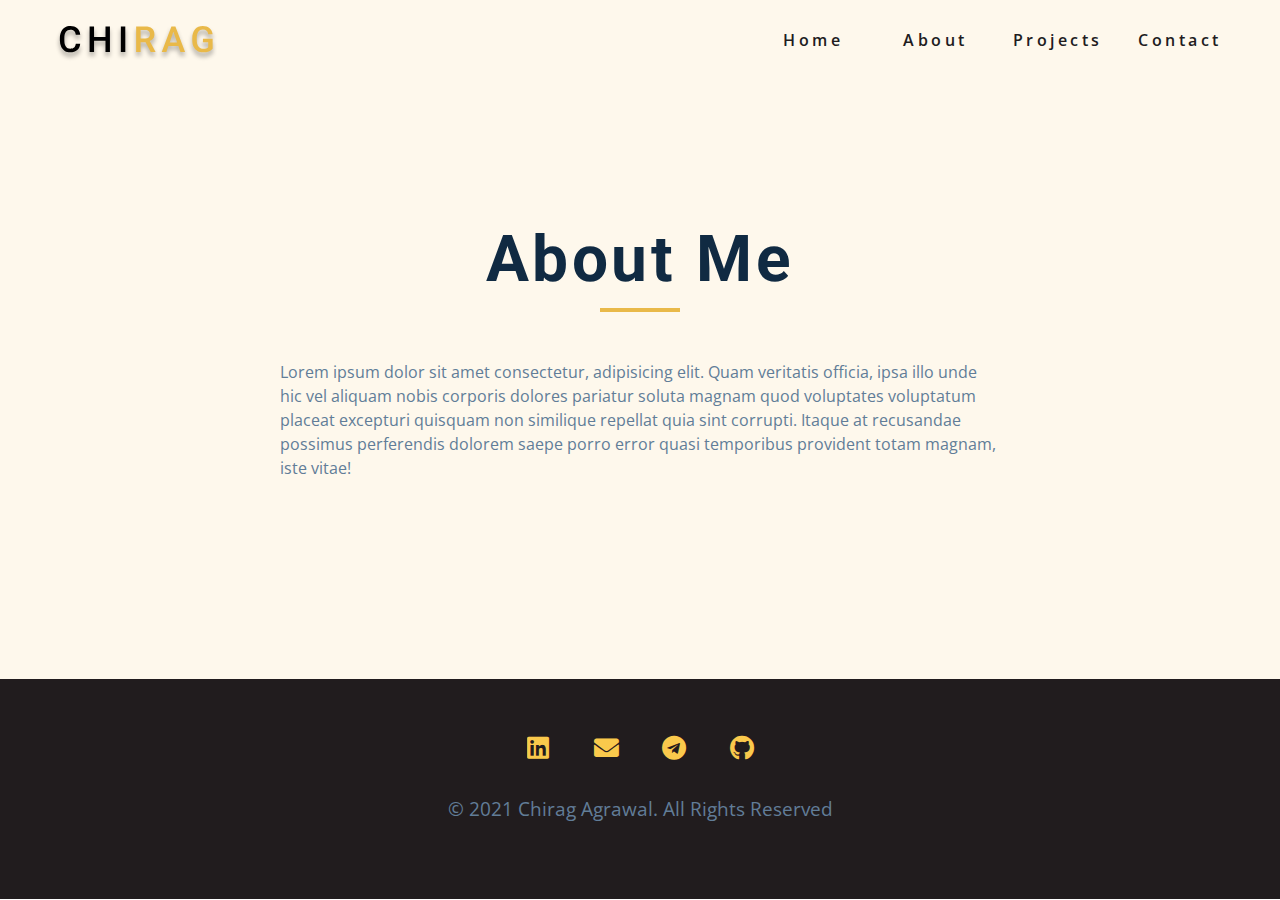
<file: about.html>
<!DOCTYPE html>
<html lang="en">
<head>
    <meta charset="UTF-8">
    <meta http-equiv="X-UA-Compatible" content="IE=edge">
    <meta name="viewport" content="width=device-width, initial-scale=1.0">
    <title>Chirag || About</title>
    <link rel="stylesheet" href="css/style.css">
    <link rel="stylesheet" href="./fontawesome-free-5.15.3-web/css/all.css">
    <link rel="shortcut icon" href="./images/android-chrome-512x512.png" type="image/x-icon">
</head>
<body>
    <!-- navbar -->
    <nav class="nav" id="nav">
        <div class="nav-center">
          <!-- nav header -->
          <div class="nav-header">
            <img src="./images/logo.svg" class="nav-logo" alt="nav logo" />
            <button class="nav-btn" id="nav-btn">
              <i class="fas fa-bars"></i>
            </button>
          </div>
          <!-- nav-links -->
          <ul class="nav-links">
            <li>
              <a href="index.html">home</a>
            </li>
            <li>
              <a href="about.html">about</a>
            </li>
            <li>
              <a href="projects.html">projects</a>
            </li>
            <li>
              <a href="contact.html">contact</a>
            </li>
          </ul>
        </div>
      </nav>
      <!-- end of navbar -->
      <!-- sidebar -->
      <aside class="sidebar" id="sidebar">
        <div>
          <button class="close-btn" id="close-btn">
            <i class="fas fa-times"></i>
          </button>
          <!-- nav-links -->
          <ul class="sidebar-links">
            <li>
              <a href="index.html">home</a>
            </li>
            <li>
              <a href="about.html">about</a>
            </li>
            <li>
              <a href="projects.html">projects</a>
            </li>
            <li>
              <a href="contact.html">contact</a>
            </li>
          </ul>
          <!-- social icons -->
          <article class="social-icons">
            <a href="https://www.linkedin.com/in/chirag-agrawal-306811205" target="_blank">
                <i class="fab fa-linkedin"></i>
            </a>
            <a href="mailto:cagrawal081200@gmail.com?subject=Portfolio Enquiry." target="_blank">
                <i class="fas fa-envelope"></i>
            </a>
            <a href="https://t.me/chirag08x" target="_blank">
                <i class="fab fa-telegram"></i>
            </a>
            <a href="https://github.com/chirag-08x" target="_blank">
              <i class="fab fa-github"></i>
          </a>
          </article>   
        </div>
      </aside>
      <!-- end of sidebar -->

      <!-- about -->
      <section class="about-single">
          <article class="section-center about-single-center">
              <article class="abt-info">
                  <h1>about me</h1>
                  <div class="underline abt-underline"></div>
              </article>
              <article class="abt-subtitle">
                <p>
                  Lorem ipsum dolor sit amet consectetur, adipisicing elit. Quam veritatis officia, ipsa illo unde hic vel aliquam nobis corporis dolores pariatur soluta magnam quod voluptates voluptatum placeat excepturi quisquam non similique repellat quia sint corrupti. Itaque at recusandae possimus perferendis dolorem saepe porro error quasi temporibus provident totam magnam, iste vitae!
                </p>
              </article>
          </article>
      </section>
      <!-- end of about -->

      <!-- Footer -->
    <footer class="footer">
        <article class="social-icons footer-icons">
            <a href="https://www.linkedin.com/in/chirag-agrawal-306811205" target="_blank">
                <i class="fab fa-linkedin"></i>
            </a>
            <a href="mailto:cagrawal081200@gmail.com?subject=Portfolio Enquiry." target="_blank">
                <i class="fas fa-envelope"></i>
            </a>
            <a href="https://t.me/chirag08x" target="_blank">
                <i class="fab fa-telegram"></i>
            </a>
            <a href="https://github.com/chirag-08x" target="_blank">
              <i class="fab fa-github"></i>
            </a>
          </article>
          <div class="footer-info">
            <p class="footer-text">&copy; <span class="date">2021</span> chirag agrawal. all rights reserved</p>
          </div>
    </footer>
    <!-- End Of Footer -->

    <script src="./js/app.js"></script>
</body>
</html>
</file>
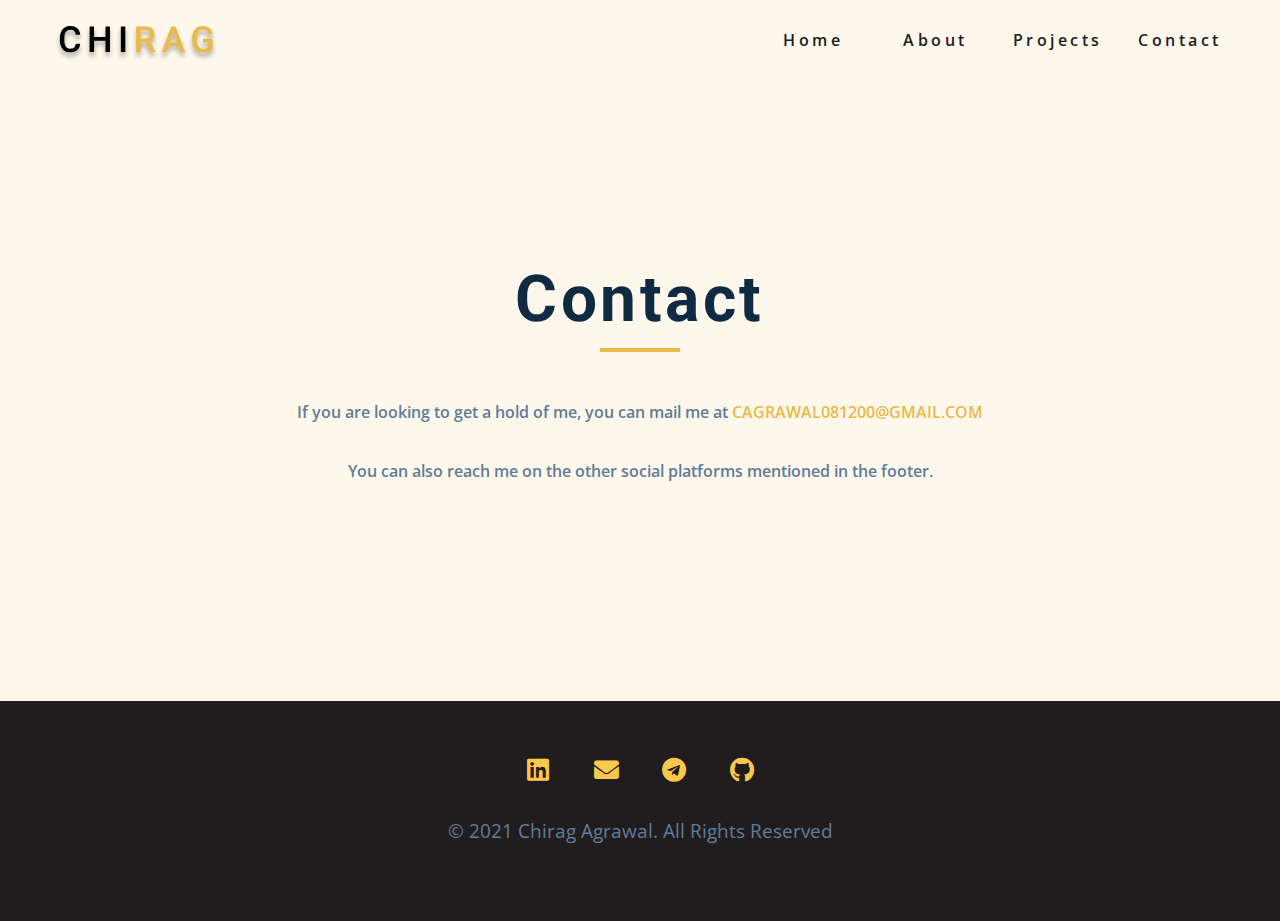
<file: contact.html>
<!DOCTYPE html>
<html lang="en">
<head>
    <meta charset="UTF-8">
    <meta http-equiv="X-UA-Compatible" content="IE=edge">
    <meta name="viewport" content="width=device-width, initial-scale=1.0">
    <title>Chirag || Contact</title>
    <link rel="stylesheet" href="./css/style.css">
    <link rel="stylesheet" href="./fontawesome-free-5.15.3-web/css/all.css">
    <link rel="shortcut icon" href="./images/android-chrome-512x512.png" type="image/x-icon">
</head>
<body>
    <!-- navbar -->
    <nav class="nav" id="nav">
        <div class="nav-center">
          <!-- nav header -->
          <div class="nav-header">
            <img src="./images/logo.svg" class="nav-logo" alt="nav logo" />
            <button class="nav-btn" id="nav-btn">
              <i class="fas fa-bars"></i>
            </button>
          </div>
          <!-- nav-links -->
          <ul class="nav-links">
            <li>
              <a href="index.html">home</a>
            </li>
            <li>
              <a href="about.html">about</a>
            </li>
            <li>
              <a href="projects.html">projects</a>
            </li>
            <li>
              <a href="contact.html">contact</a>
            </li>
          </ul>
        </div>
      </nav>
      <!-- end of navbar -->
      <!-- sidebar -->
      <aside class="sidebar" id="sidebar">
        <div>
          <button class="close-btn" id="close-btn">
            <i class="fas fa-times"></i>
          </button>
          <!-- nav-links -->
          <ul class="sidebar-links">
            <li>
              <a href="index.html">home</a>
            </li>
            <li>
              <a href="about.html">about</a>
            </li>
            <li>
              <a href="projects.html">projects</a>
            </li>
            <li>
              <a href="contact.html">contact</a>
            </li>
          </ul>
          <!-- social icons -->
          <article class="social-icons">
            <a href="https://www.linkedin.com/in/chirag-agrawal-306811205" target="_blank">
                <i class="fab fa-linkedin"></i>
            </a>
            <a href="mailto:cagrawal081200@gmail.com?subject=Portfolio Enquiry." target="_blank">
                <i class="fas fa-envelope"></i>
            </a>
            <a href="https://t.me/chirag08x" target="_blank">
                <i class="fab fa-telegram"></i>
            </a>
            <a href="https://github.com/chirag-08x" target="_blank">
              <i class="fab fa-github"></i>
            </a>
          </article>   
        </div>
      </aside>
      <!-- end of sidebar -->

      <!-- Contact -->
      <section class="contact-single">
          <article class="section-center cont-center">
              <article class="cont-info">
                  <h1>contact</h1>
                  <div class="underline cont-underline"></div>
              </article>
              <p>
                  If you are looking to get a hold of me, you can mail me at 
                  <a href="mailto:cagrawal081200@gmail.com?subject=Portfolio Enquiry." target="_blank">
                    cagrawal081200@gmail.com
                </a>
                <p>
                    You can also reach me on the other social platforms mentioned in the footer.
                </p>
              </p>

          </article>
      </section>
      <!-- End of Contact -->

      <!-- Footer -->
    <footer class="footer">
        <article class="social-icons footer-icons">
            <a href="https://www.linkedin.com/in/chirag-agrawal-306811205" target="_blank">
                <i class="fab fa-linkedin"></i>
            </a>
            <a href="mailto:cagrawal081200@gmail.com?subject=Portfolio Enquiry." target="_blank">
                <i class="fas fa-envelope"></i>
            </a>
            <a href="https://t.me/chirag08x" target="_blank">
                <i class="fab fa-telegram"></i>
            </a>
            <a href="https://github.com/chirag-08x" target="_blank">
              <i class="fab fa-github"></i>
            </a>
          </article>
          <div class="footer-info">
            <p class="footer-text">&copy; <span class="date">2021</span> chirag agrawal. all rights reserved</p>
          </div>
    </footer>

    <script src="./js/app.js"></script>
</body>
</html>
</file>
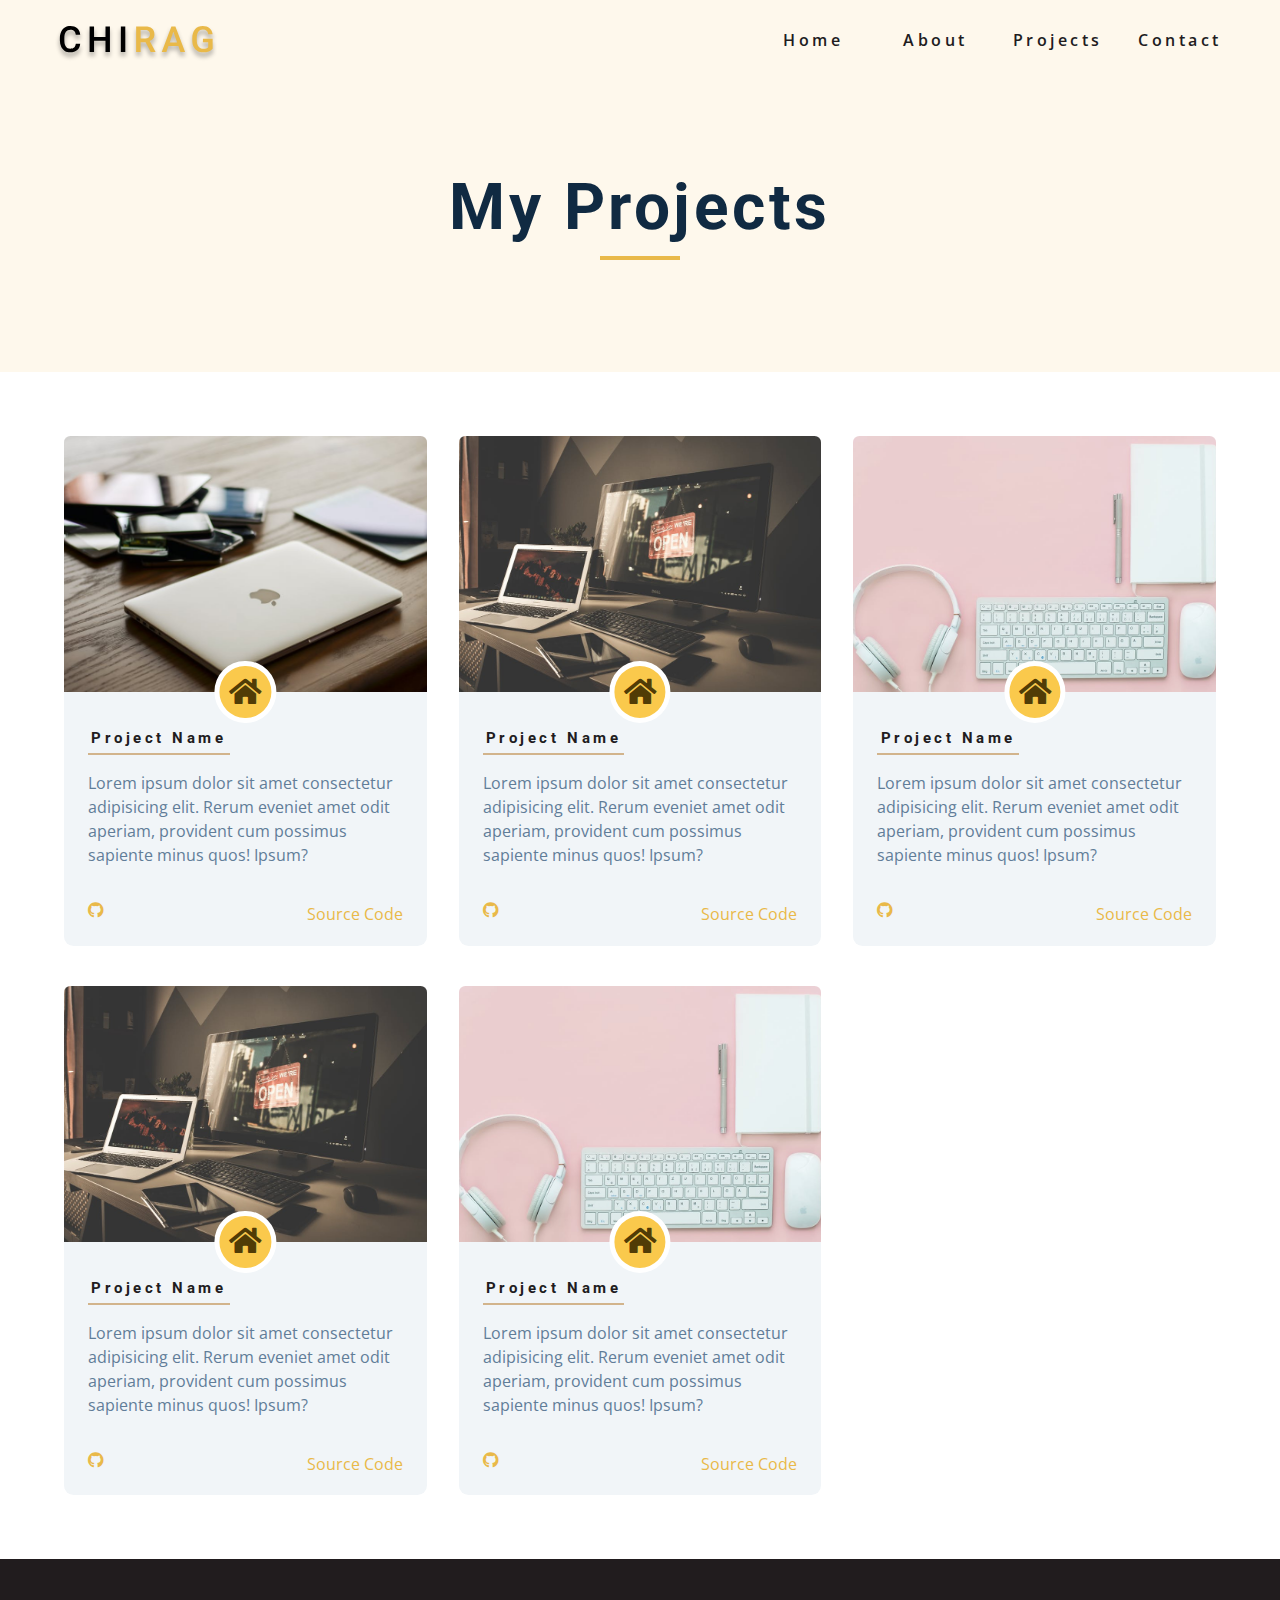
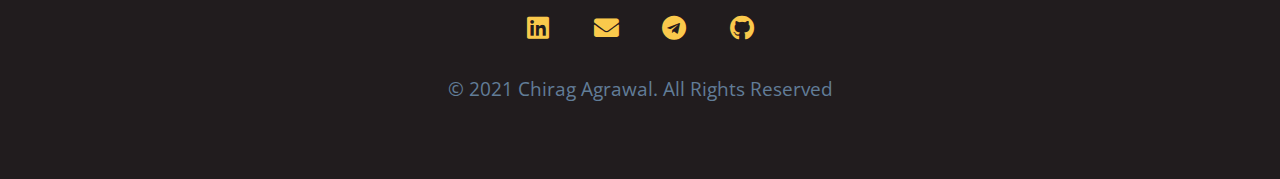
<file: projects.html>
<!DOCTYPE html>
<html lang="en">
<head>
    <meta charset="UTF-8">
    <meta http-equiv="X-UA-Compatible" content="IE=edge">
    <meta name="viewport" content="width=device-width, initial-scale=1.0">
    <title>Chirag || Projects</title>
    <link rel="stylesheet" href="./css/style.css">
    <link rel="stylesheet" href="./fontawesome-free-5.15.3-web/css/all.css">
    <link rel="shortcut icon" href="./images/android-chrome-512x512.png" type="image/x-icon">
</head>
<body>
    <!-- navbar -->
    <nav class="nav" id="nav">
        <div class="nav-center">
          <!-- nav header -->
          <div class="nav-header">
            <img src="./images/logo.svg" class="nav-logo" alt="nav logo" />
            <button class="nav-btn" id="nav-btn">
              <i class="fas fa-bars"></i>
            </button>
          </div>
          <!-- nav-links -->
          <ul class="nav-links">
            <li>
              <a href="index.html">home</a>
            </li>
            <li>
              <a href="about.html">about</a>
            </li>
            <li>
              <a href="projects.html">projects</a>
            </li>
            <li>
              <a href="contact.html">contact</a>
            </li>
          </ul>
        </div>
      </nav>
      <!-- end of navbar -->
      <!-- sidebar -->
      <aside class="sidebar" id="sidebar">
        <div>
          <button class="close-btn" id="close-btn">
            <i class="fas fa-times"></i>
          </button>
          <!-- nav-links -->
          <ul class="sidebar-links">
            <li>
              <a href="index.html">home</a>
            </li>
            <li>
              <a href="about.html">about</a>
            </li>
            <li>
              <a href="projects.html">projects</a>
            </li>
            <li>
              <a href="contact.html">contact</a>
            </li>
          </ul>
          <!-- social icons -->
          <article class="social-icons">
            <a href="https://www.linkedin.com/in/chirag-agrawal-306811205" target="_blank">
                <i class="fab fa-linkedin"></i>
            </a>
            <a href="mailto:cagrawal081200@gmail.com?subject=Portfolio Enquiry." target="_blank">
                <i class="fas fa-envelope"></i>
            </a>
            <a href="https://t.me/chirag08x" target="_blank">
                <i class="fab fa-telegram"></i>
            </a>
            <a href="https://github.com/chirag-08x" target="_blank">
                <i class="fab fa-github"></i>
            </a>
          </article>   
        </div>
      </aside>
      <!-- end of sidebar -->

      <!-- Projects -->
      <section class="prjcts">
          <article class="prjct-heading">
              <h1>my projects</h1>
              <div class="underline"></div>
          </article>
        <article class="section-center prjct-center">
            <article class="prjct prjct-1">
                <figure class="prjct-img">
                    <img src="./images/project-1.jpeg" alt="">
                </figure>
                <span class="prjct-icon"><i class="fas fa-home"></i></span>
                <div class="prjct-info">
                    <a href="javascript:void(0)" class="prjct-link">
                        <h3 class="prjct-name">project name</h3>
                    </a>
                    <p class="prjct-subtitle">
                        Lorem ipsum dolor sit amet consectetur adipisicing elit. Rerum eveniet amet odit aperiam, provident cum possimus sapiente minus quos! Ipsum?
                    </p>
                    <div class="source-code">
                        <a href="https://github.com/chirag-08x" target="_blank">
                            <i class="fab fa-github"></i>
                        </a>
                        <a href="javascript:void(0)" class="code-link">
                            <p>source code</p>
                        </a>
                    </div>
                </div>
            </article>
            <article class="prjct prjct-2">
                <figure class="prjct-img">
                    <img src="./images/project-4.jpeg" alt="">
                </figure>
                <span class="prjct-icon"><i class="fas fa-home"></i></span>
                <div class="prjct-info">
                    <a href="javascript:void(0)" class="prjct-link">
                        <h3 class="prjct-name">project name</h3>
                    </a>
                    <p class="prjct-subtitle">
                        Lorem ipsum dolor sit amet consectetur adipisicing elit. Rerum eveniet amet odit aperiam, provident cum possimus sapiente minus quos! Ipsum?
                    </p>
                    <div class="source-code">
                        <a href="https://github.com/chirag-08x" target="_blank">
                            <i class="fab fa-github"></i>
                        </a>
                        <a href="javascript:void(0)" class="code-link">
                            <p>source code</p>
                        </a>
                    </div>
                </div>
            </article>
            <article class="prjct prjct-3">
                <figure class="prjct-img">
                    <img src="./images/project-3.jpeg" alt="">
                </figure>
                <span class="prjct-icon"><i class="fas fa-home"></i></span>
                <div class="prjct-info">
                    <a href="javascript:void(0)" class="prjct-link">
                        <h3 class="prjct-name">project name</h3>
                    </a>
                    <p class="prjct-subtitle">
                        Lorem ipsum dolor sit amet consectetur adipisicing elit. Rerum eveniet amet odit aperiam, provident cum possimus sapiente minus quos! Ipsum?
                    </p>
                    <div class="source-code">
                        <a href="https://github.com/chirag-08x" target="_blank">
                            <i class="fab fa-github"></i>
                        </a>
                        <a href="javascript:void(0)" class="code-link">
                            <p>source code</p>
                        </a>
                    </div>
                </div>
            </article>
            <article class="prjct prjct-4">
                <figure class="prjct-img">
                    <img src="./images/project-4.jpeg" alt="">
                </figure>
                <span class="prjct-icon"><i class="fas fa-home"></i></span>
                <div class="prjct-info">
                    <a href="javascript:void(0)" class="prjct-link">
                        <h3 class="prjct-name">project name</h3>
                    </a>
                    <p class="prjct-subtitle">
                        Lorem ipsum dolor sit amet consectetur adipisicing elit. Rerum eveniet amet odit aperiam, provident cum possimus sapiente minus quos! Ipsum?
                    </p>
                    <div class="source-code">
                        <a href="https://github.com/chirag-08x" target="_blank">
                            <i class="fab fa-github"></i>
                        </a>
                        <a href="javascript:void(0)" class="code-link">
                            <p>source code</p>
                        </a>
                    </div>
                </div>
            </article>

            <article class="prjct prjct-5">
                <figure class="prjct-img">
                    <img src="./images/project-3.jpeg" alt="">
                </figure>
                <span class="prjct-icon"><i class="fas fa-home"></i></span>
                <div class="prjct-info">
                    <a href="javascript:void(0)" class="prjct-link">
                        <h3 class="prjct-name">project name</h3>
                    </a>
                    <p class="prjct-subtitle">
                        Lorem ipsum dolor sit amet consectetur adipisicing elit. Rerum eveniet amet odit aperiam, provident cum possimus sapiente minus quos! Ipsum?
                    </p>
                    <div class="source-code">
                        <a href="https://github.com/chirag-08x" target="_blank">
                            <i class="fab fa-github"></i>
                        </a>
                        <a href="javascript:void(0)" class="code-link">
                            <p>source code</p>
                        </a>
                    </div>
                </div>
            </article>
        </article>
      </section>
      <!-- End of Projects -->


      <!-- Footer -->
    <footer class="footer">
        <article class="social-icons footer-icons">
            <a href="https://www.linkedin.com/in/chirag-agrawal-306811205" target="_blank">
                <i class="fab fa-linkedin"></i>
            </a>
            <a href="mailto:cagrawal081200@gmail.com?subject=Portfolio Enquiry." target="_blank">
                <i class="fas fa-envelope"></i>
            </a>
            <a href="https://t.me/chirag08x" target="_blank">
                <i class="fab fa-telegram"></i>
            </a>
            <a href="https://github.com/chirag-08x" target="_blank">
                <i class="fab fa-github"></i>
            </a>
          </article>
          <div class="footer-info">
            <p class="footer-text">&copy; <span class="date">2021</span> chirag agrawal. all rights reserved</p>
          </div>
    </footer>
    <!-- End Of Footer -->
</body>
</html>
</file>
<file: css/style.css>
@import url("https://fonts.googleapis.com/css2?family=Open+Sans:wght@300;400;600;700&family=Roboto:wght@400;500;700&display=swap");

* {
  margin: 0;
  padding: 0;
  -webkit-box-sizing: border-box;
  box-sizing: border-box;
}

:root {
  --clr-primary: #fef8ec;
  --clr-primary2: #fac94c;
  --clr-primary3: #fef3d7;
  --clr-primary4: #f4e1b8;
  --clr-primary5: #e9b949;
  --clr-primary6: #fffaeb;
  --clr-primary7: #fceec5;
  --clr-primary8: #f5d591;
  --clr-white: #fff;
  --clr-dark: #211c1e;
  --clr-lightgrey: #617d98;
  --clr-lightgrey2: #f1f5f8;
  --clr-darkgrey: #102a42;
  --clr-brown: #513c06;
  --font-primary: "Roboto", sans-serif;
  --font-secondary: "Open Sans", sans-serif;
  --spacing: 0.22rem;
  --max-width: 1170px;
  --main-transition: all 0.3s linear;
}

h1,
h2,
h3,
h4 {
  color: var(--clr-dark);
  line-height: 1.5;
}

a {
  text-decoration: none;
}

img {
  display: block;
  width: 100%;
}

li {
  list-style-type: none;
}

.section-center {
  width: 90vw;
  max-width: 1170px;
  margin: 0 auto;
}

.btn {
  display: inline-block;
  text-transform: uppercase;
  color: var(--clr-darkgrey);
  background: var(--clr-primary5);
  padding: 0.62rem 1rem;
  font-family: var(--font-primary);
  letter-spacing: var(--spacing);
  font-weight: 500;
  border-radius: 0.5rem;
  font-size: 0.875rem;
  -webkit-transition: var(--main-transition);
  -o-transition: var(--main-transition);
  transition: var(--main-transition);
  -webkit-box-shadow: 2px 2px 5px var(--clr-lightgrey);
  box-shadow: 2px 2px 5px var(--clr-lightgrey);
}

.btn:hover {
  background: var(--clr-primary8);
  color: var(--clr-dark);
}

h1 {
  font-family: var(--font-primary);
  letter-spacing: var(--spacing);
  color: var(--clr-darkgrey);
  text-transform: capitalize;
}

h2 {
  font-size: 2rem;
  font-family: var(--font-primary);
  letter-spacing: var(--spacing);
  color: var(--clr-darkgrey);
  text-transform: capitalize;
}

.underline {
  width: 5rem;
  height: 0.25rem;
  background: var(--clr-primary5);
  margin: 0 auto;
  margin-bottom: 2rem;
}

p {
  padding-bottom: 1.2rem;
  font-family: var(--font-secondary);
  font-size: 0.875rem;
  color: var(--clr-lightgrey);
  font-weight: 400;
  line-height: 1.5;
}

@media screen and (min-width: 768px) {
  h2 {
    font-size: 2.5rem;
  }

  p {
    font-size: 1rem;
  }
}

/*
=============== 
Navbar
===============
*/
.nav-links {
  display: none;
}
.nav {
  height: 5rem;
  padding: 0 1rem;
  display: grid;
  -webkit-box-align: center;
  -ms-flex-align: center;
  align-items: center;
  -webkit-transition: var(--main-transition);
  -o-transition: var(--main-transition);
  transition: var(--main-transition);
}
.nav-center {
  width: 100%;
  max-width: 1170px;
  margin: 0 auto;
}
.nav-header {
  display: grid;
  grid-template-columns: auto 1fr;
  -webkit-box-align: center;
  -ms-flex-align: center;
  align-items: center;
}
.nav-btn {
  background: transparent;
  border-color: transparent;
  color: var(--clr-primary-5);
  font-size: 2rem;
  cursor: pointer;
  justify-self: end;
}
@media screen and (min-width: 768px) {
  .nav {
    background: var(--clr-primary);
  }
  .nav-btn {
    display: none;
  }
  .nav-links {
    display: grid;
    grid-template-columns: repeat(4, 1fr);
    justify-items: center;
    -webkit-column-gap: 2rem;
    -moz-column-gap: 2rem;
    column-gap: 2rem;
    justify-self: end;
  }
  .nav-links a {
    text-transform: capitalize;
    color: var(--clr-dark);
    font-weight: 600;
    letter-spacing: var(--spacing);
    -webkit-transition: var(--main-transition);
    -o-transition: var(--main-transition);
    transition: var(--main-transition);
    font-family: var(--font-secondary);
  }
  .nav-links a:hover {
    color: var(--clr-primary5);
  }
  .nav-center {
    display: grid;
    grid-template-columns: auto 1fr;
    -webkit-box-align: center;
    -ms-flex-align: center;
    align-items: center;
  }
}
/* fixed navbar */
.navbar-fixed {
  position: fixed;
  top: 0;
  left: 0;
  width: 100%;
  background: var(--clr-white);
  z-index: 2;
  -webkit-box-shadow: 0 5px 15px rgba(0, 0, 0, 0.1);
  box-shadow: 0 5px 15px rgba(0, 0, 0, 0.1);
}
/*
  =============== 
  Sidebar
  ===============
  */
.sidebar {
  position: fixed;
  top: 0;
  left: 0;
  width: 100%;
  height: 100%;
  background: var(--clr-lightgrey2);
  z-index: 4;
  display: grid;
  place-items: center;
  -webkit-transition: var(--main-transition);
  -o-transition: var(--main-transition);
  transition: var(--main-transition);
  -webkit-transform: translateX(-100%);
  -ms-transform: translateX(-100%);
  transform: translateX(-100%);
}

/* toggle sidebar */
.show-sidebar {
  -webkit-transform: translateX(0);
  -ms-transform: translateX(0);
  transform: translateX(0);
}
.sidebar-links {
  text-align: center;
}
.sidebar-links a {
  font-size: 2rem;
  text-transform: capitalize;
  -webkit-transition: var(--main-transition);
  -o-transition: var(--main-transition);
  transition: var(--main-transition);
  color: var(--clr-lightgrey);
  letter-spacing: var(--spacing);
  display: inline-block;
  margin-bottom: 1.5rem;
  font-family: var(--font-secondary);
}
.sidebar-links a:hover {
  color: var(--clr-primary5);
}
.social-icons {
  display: grid;
  margin-top: 3rem;
  width: 20rem;
  grid-template-columns: repeat(4, 1fr);
  justify-items: center;
}
.social-icons a {
  justify-self: center;
}
.social-icon {
  font-size: 1.5rem;
  color: var(--clr-lightgrey2);
  -webkit-transition: var(--main-transition);
  -o-transition: var(--main-transition);
  transition: var(--main-transition);
}
.social-icon:hover {
  color: var(--clr-primary5);
}
.close-btn {
  position: absolute;
  top: 1rem;
  right: 1rem;
  font-size: 3rem;
  background: transparent;
  border: transparent;
  -webkit-transition: var(--main-transition);
  -o-transition: var(--main-transition);
  transition: var(--main-transition);
  color: #bb2525;
  cursor: pointer;
}
.close-btn:hover {
  color: #e66b6b;
}

/* 
===========
Main Page
===========
*/

.hero-section {
  background: var(--clr-primary);
  min-height: calc(100vh - 5rem);
  display: grid;
  -webkit-box-align: center;
  -ms-flex-align: center;
  align-items: center;
  justify-items: center;
}

.hero-block {
  padding: 0 1.2rem;
  display: grid;
  place-items: center;
}

.hero-img-container {
  display: none;
}

.hero-heading {
  font-size: 3rem;
}

.text-overline {
  width: 5rem;
  height: 0.25rem;
  background: var(--clr-primary2);
}

.hero-subheading {
  font-family: var(--font-primary);
  text-transform: capitalize;
  color: var(--clr-lightgrey);
  font-weight: 600;
  letter-spacing: var(--spacing);
}

.hero-link {
  margin-top: 1rem;
}

.social-icons {
  display: grid;
  grid-template-columns: repeat(4, 1fr);
  width: 17rem;
  margin-top: 3.5rem;
}

.main-icons a {
  place-self: start;
}

.social-icons a {
  color: var(--clr-dark);
  font-size: 1.55rem;
  -webkit-transition: var(--main-transition);
  -o-transition: var(--main-transition);
  transition: var(--main-transition);
}

.social-icons a:hover {
  color: var(--clr-primary5);
}

@media screen and (min-width: 768px) {
  .hero-heading {
    font-size: 4rem;
  }
}

@media screen and (min-width: 992px) {
  .section-center {
    width: 90vw;
  }

  .wrapper {
    display: grid;
    grid-template-columns: repeat(2, 1fr);
    -webkit-box-align: center;
    -ms-flex-align: center;
    align-items: center;
    justify-items: center;
    width: 100%;
  }

  .hero-img-container {
    display: block;
  }

  .hero-img {
    max-width: 20rem;
    max-height: 30rem;
    position: relative;
    z-index: 0;
  }

  .hero-img::before {
    display: block;
    content: "";
    width: 100%;
    height: 100%;
    border: 0.25rem solid var(--clr-primary2);
    border-radius: 0.7rem;
    position: absolute;
    top: 5%;
    left: 8%;
    z-index: -1;
  }

  .profile-img {
    border-radius: 6px;
    -o-object-fit: cover;
    object-fit: cover;
  }
}

/* 
===========
About
===========
*/

.about-container {
  padding: 5rem 0;
  display: grid;
  gap: 2rem 0;
}

.about-underline {
  margin-left: 0;
}

.about-img-container {
  justify-self: center;
}

.about-figure {
  max-width: 25rem;
  max-height: 30rem;
  border-radius: 8px;
}

.about-btn {
  display: inline-block;
}

@media screen and (min-width: 992px) {
  .about-container {
    grid-template-columns: repeat(2, 1fr);
  }

  .about-img::before {
    display: block;
    content: "";
    width: 100%;
    height: 100%;
    border: 0.25rem solid var(--clr-primary2);
    border-radius: 0.7rem;
    position: absolute;
    top: 5%;
    right: 8%;
    z-index: -1;
  }

  .about-img-container {
    position: relative;
  }

  .about-container {
    gap: 0 2rem;
    -webkit-box-align: center;
    -ms-flex-align: center;
    align-items: center;
  }
}

/* 
============
Services
============
*/

.services {
  background: var(--clr-lightgrey2);
}

.service-container {
  padding: 4rem 0;
}

.service-heading {
  margin-bottom: 4rem;
}

.service-heading h2 {
  text-align: center;
}

.card {
  background: var(--clr-white);
  margin: 0 0 2rem 0;
  border-radius: 10px;
  -webkit-transition: var(--main-transition);
  -o-transition: var(--main-transition);
  transition: var(--main-transition);
}

.card:hover {
  background: var(--clr-primary2);
}

.card:hover .service-subtitle {
  color: var(--clr-darkgrey);
}

.card-info {
  padding: 3.7rem 1.5rem;
}

.service-icon {
  text-align: center;
  margin-bottom: 1rem;
}

.service-icon i {
  font-size: 1.8rem;
  color: var(--clr-darkgrey);
}

.service-subtitle {
  text-align: center;
}

.service-title {
  text-align: center;
  font-family: var(--font-primary);
  letter-spacing: var(--spacing);
  text-transform: capitalize;
  font-size: 0.89rem;
  margin-bottom: 0.5rem;
}

.inner-line {
  width: 3rem;
  height: 0.1rem;
}

@media screen and (min-width: 680px) {
  .service-cards {
    display: grid;
    grid-template-columns: repeat(2, 1fr);
    gap: 0 2rem;
  }
}

@media screen and (min-width: 768px) {
  .service-title {
    font-size: 1.157rem;
  }
}

@media screen and (min-width: 992px) {
  .service-cards {
    grid-template-columns: repeat(3, 1fr);
  }
}

/* 
============
Projects
============
*/

.projects {
  padding: 5rem 0;
}

.project-underline {
  margin: 0.3rem auto 1.3rem auto;
}

.project-title {
  text-align: center;
}

.project-subtitle {
  max-width: 30rem;
  margin: 0 auto;
  text-align: center;
}

.project-center {
  margin-top: 4rem;
  display: grid;
  gap: 2rem 0;
}

.project-info h4 {
  font-family: var(--font-secondary);
  text-transform: capitalize;
  letter-spacing: var(--spacing);
  font-size: 0.875rem;
  color: var(--clr-white);
  opacity: 0;
  -webkit-transition: var(--main-transition);
  -o-transition: var(--main-transition);
  transition: var(--main-transition);
}

.project {
  position: relative;
  background: var(--clr-primary5);
  border-radius: 0.5rem;
}

.project:hover .project-img {
  opacity: 0.1;
}

.project:hover .project-info h4 {
  opacity: 1;
}

.project-info {
  position: absolute;
  top: 50%;
  left: 50%;
  -webkit-transform: translate(-50%, -50%);
  -ms-transform: translate(-50%, -50%);
  transform: translate(-50%, -50%);
}

.project-img {
  height: 15rem;
  -o-object-fit: cover;
  object-fit: cover;
  border-radius: 0.5rem;
  -webkit-transition: var(--main-transition);
  -o-transition: var(--main-transition);
  transition: var(--main-transition);
}

@media screen and (min-width: 676px) {
  .project-center {
    grid-template-columns: repeat(2, 1fr);
    gap: 2rem 2rem;
  }
}

@media screen and (min-width: 730px) {
  .project-info h4 {
    font-size: 0.93rem;
  }
}

@media screen and (min-width: 992px) {
  .project-center {
    grid-template-columns: repeat(3, 1fr);
  }
}

@media screen and (min-width: 1170px) {
  .project-center {
    grid-template-columns: repeat(3, 1fr);
    grid-template-rows: 200px 200px;
    gap: 1rem 1rem;
  }

  .project-img {
    height: 100%;
  }

  .project {
    height: 100%;
  }

  .project-1 {
    grid-row: 1/3;
  }

  .project-2 {
    grid-column: 2/4;
  }
}

/* 
============
Connect
============
*/

.connect {
  position: relative;
  -webkit-clip-path: polygon(50% 0, 100% 10%, 100% 90%, 50% 100%, 0 90%, 0 10%);
  clip-path: polygon(50% 0, 100% 10%, 100% 90%, 50% 100%, 0 90%, 0 10%);
  width: 100%;
  height: 100vh;
  margin: 5rem 0;
}

.connect-title {
  width: 85%;
  margin: 0 auto;
}

.connect::after {
  display: block;
  content: "";
  position: absolute;
  width: 100%;
  height: 100%;
  background: rgba(255, 255, 255, 0.6);
  top: 0;
  left: 0;
  z-index: 2;
}

.connect-video {
  height: 100%;
  width: 100%;
  -o-object-fit: cover;
  object-fit: cover;
  z-index: 1;
}

.connect-center {
  background: var(--clr-primary6);
  width: 100%;
  max-width: 40rem;
  position: absolute;
  top: 55%;
  left: 50%;
  -webkit-transform: translate(-50%, -50%);
  -ms-transform: translate(-50%, -50%);
  transform: translate(-50%, -50%);
  -webkit-clip-path: polygon(
    0% 0%,
    100% 0%,
    100% 75%,
    75% 75%,
    75% 100%,
    50% 75%,
    0% 75%
  );
  clip-path: polygon(
    0% 0%,
    100% 0%,
    100% 75%,
    75% 75%,
    75% 100%,
    50% 75%,
    0% 75%
  );
  z-index: 3;
}

.connect-info {
  text-align: center;
  padding: 3rem 0 12rem 0;
}

.connect-underline {
  margin: 0.5rem auto 0 auto;
}

.connect-subtitle {
  max-width: 30rem;
  width: 85%;
  margin: 2rem auto 0 auto;
  font-weight: 400;
}

.connect-btn {
  margin-top: 1rem;
  font-size: 0.9rem;
  color: var(--clr-darkgrey);
}

/* 
============
Skills
============
*/

.skills {
  background: var(--clr-primary7);
  padding: 4rem 0;
}

.skill-heading {
  text-align: center;
}

.skills-underline {
  margin: 0 auto;
}

.skill-title {
  font-family: var(--font-primary);
  font-size: 1.35rem;
  color: var(--clr-brown);
  letter-spacing: var(--spacing);
  text-transform: capitalize;
}

.skill-subtitle {
  font-family: var(--font-secondary);
  color: var(--clr-brown);
  text-transform: capitalize;
  position: relative;
  padding-bottom: 0.5rem;
}

.skill-outline {
  height: 1rem;
  border-radius: 0.6rem;
  background: var(--clr-white);
}

.skill-sixty {
  height: 100%;
  width: 60%;
  background: var(--clr-primary5);
  border-radius: 0.6rem;
}

.skill-seventy {
  height: 100%;
  width: 70%;
  background: var(--clr-primary5);
  border-radius: 0.6rem;
}

.skill-eighty {
  height: 100%;
  width: 80%;
  background: var(--clr-primary5);
  border-radius: 0.6rem;
}

.skill-center {
  display: grid;
  gap: 2rem 0;
  margin-top: 4rem;
}

.skill-domain {
  display: grid;
  gap: 1rem;
  -ms-flex-line-pack: start;
  align-content: start;
}

.skill-percent {
  position: absolute;
}

.skill-percent-60 {
  left: 60%;
  -webkit-transform: translateX(-50%);
  -ms-transform: translateX(-50%);
  transform: translateX(-50%);
}

.skill-percent-70 {
  left: 70%;
  -webkit-transform: translateX(-50%);
  -ms-transform: translateX(-50%);
  transform: translateX(-50%);
}

.skill-percent-80 {
  left: 80%;
  -webkit-transform: translateX(-50%);
  -ms-transform: translateX(-50%);
  transform: translateX(-50%);
}

@media screen and (min-width: 768px) {
  .skill-center {
    grid-template-columns: 1fr 1fr;
    gap: 2rem 2.5rem;
  }

  .skill-title {
    font-size: 1.7rem;
  }
}

/*
===========
Timeline
===========
*/

.timeline {
  padding: 4rem 0;
}

.timeline-title {
  text-align: center;
}

.timeline-underline {
  margin: 0 auto;
  margin-top: 0.5rem;
}

.year {
  font-family: var(--font-primary);
  letter-spacing: var(--spacing);
  font-size: 0.875rem;
}

.timeline-loop {
  width: 85%;
  max-width: 40.5rem;
  margin: 0 auto;
  margin-top: 4rem;
}

.loop {
  border-top: 0.1rem dashed var(--clr-primary5);
  position: relative;
  padding: 4rem 0;
  border-radius: 2rem;
  margin: 0 auto;
}

.loop:nth-child(odd) {
  border-right: 0.1rem dashed var(--clr-primary5);
  border-top-left-radius: 0;
  margin-left: 2rem;
  padding-right: 2rem;
}

.loop:nth-child(even) {
  border-left: 0.1rem dashed var(--clr-primary5);
  border-top-right-radius: 0;
  margin-right: 2rem;
  padding-left: 2rem;
}

.loop:last-child {
  border-bottom-left-radius: 0;
}

.loop:first-child {
  border-top-right-radius: 0;
  border-top: 0;
}

.number {
  position: absolute;
  background: var(--clr-primary5);
  border-radius: 50%;
  padding: 0.5rem 0.8rem;
}

.loop:nth-child(odd) .number {
  right: 0;
  top: 50%;
  -webkit-transform: translate(50%, -50%);
  -ms-transform: translate(50%, -50%);
  transform: translate(50%, -50%);
}

.loop:nth-child(even) .number {
  left: 0;
  top: 50%;
  -webkit-transform: translate(-50%, -50%);
  -ms-transform: translate(-50%, -50%);
  transform: translate(-50%, -50%);
}

@media screen and (min-width: 768px) {
  .year {
    font-size: 1rem;
  }
}

/*
==========
Footer
==========
*/

.footer {
  background: var(--clr-dark);
  padding: 3.5rem 0;
}

.footer-icons {
  margin: 0 auto;
}

.footer-icons a {
  color: var(--clr-primary2);
  margin: 0 auto;
}

.footer-info {
  margin-top: 2rem;
}

.footer-text {
  text-align: center;
  text-transform: capitalize;
  font-size: 1.2rem;
}

.footer-icons a:hover {
  color: var(--clr-white);
}

/* 
====================
About Single Page
====================
*/

.about-single {
  background: var(--clr-primary);
  min-height: calc(100vh - 220.8px - 80px);
  display: grid;
  place-items: center;
}

.abt-info h1 {
  text-align: center;
  font-size: 3rem;
}

.abt-subtitle {
  max-width: 45rem;
  margin: 3rem auto;
}

.abt-underline {
  margin: 0 auto;
}

@media screen and (min-width: 768px) {
  .abt-info h1 {
    font-size: 4rem;
  }
}

/* 
======================
Projects Single Page
======================
*/

.prjct-heading {
  background: var(--clr-primary);
  padding: 5rem 0;
}

.prjct-heading h1 {
  text-align: center;
  font-size: 3rem;
}

.prjct-center {
  padding: 4rem 0;
  display: grid;
  grid-template-columns: repeat(auto-fill, minmax(330px, 1fr));
  gap: 2.5rem 2rem;
  justify-items: center;
}

.prjct-info {
  padding: 2rem 1.5rem 0 1.5rem;
}

.prjct {
  background: var(--clr-lightgrey2);
  position: relative;
  border-radius: 0.6rem;
}

.prjct-icon {
  position: absolute;
  left: 50%;
  -webkit-transform: translate(-50%, -50%);
  -ms-transform: translate(-50%, -50%);
  transform: translate(-50%, -50%);
  font-size: 1.8rem;
  color: var(--clr-brown);
  background: var(--clr-primary2);
  border-radius: 50%;
  padding: 0.6rem;
  border: 0.32rem solid var(--clr-white);
}

.prjct-img img {
  border-radius: 0.4rem;
  border-bottom-left-radius: 0;
  border-bottom-right-radius: 0;
  -o-object-fit: cover;
  object-fit: cover;
  min-height: 16rem;
}

.prjct-name {
  font-family: var(--font-primary);
  text-transform: capitalize;
  letter-spacing: var(--spacing);
  font-size: 0.95rem;
  border-bottom: 2px solid tan;
  padding: 0.2rem;
  display: inline-block;
}

.prjct-subtitle {
  margin: 1rem 0;
}

.source-code {
  display: grid;
  grid-template-columns: repeat(2, 1fr);
}

.source-code a {
  color: var(--clr-primary5);
}

.source-code p {
  color: var(--clr-primary5);
}

.code-link {
  justify-self: end;
  font-family: var(--font-secondary);
  text-transform: capitalize;
  color: var(--clr-primary5);
  font-size: 0.94rem;
}

@media screen and (min-width: 768px) {
  .prjct-heading h1 {
    font-size: 4rem;
  }
}

/* 
=======================
Contact Single Page
=======================
*/

.contact-single {
  background: var(--clr-primary);
  height: calc(100vh - 199.2px - 80px);
  display: grid;
  place-items: center;
}

.cont-info {
  margin-bottom: 2.5rem;
}

.cont-info h1 {
  text-align: center;
  font-size: 3rem;
}

.cont-center p {
  text-align: center;
  line-height: 2.5;
  font-weight: 600;
}

.cont-center a {
  color: var(--clr-primary5);
  text-transform: uppercase;
}

@media screen and (min-width: 768px) {
  .cont-info h1 {
    font-size: 4rem;
  }
}
</file>
